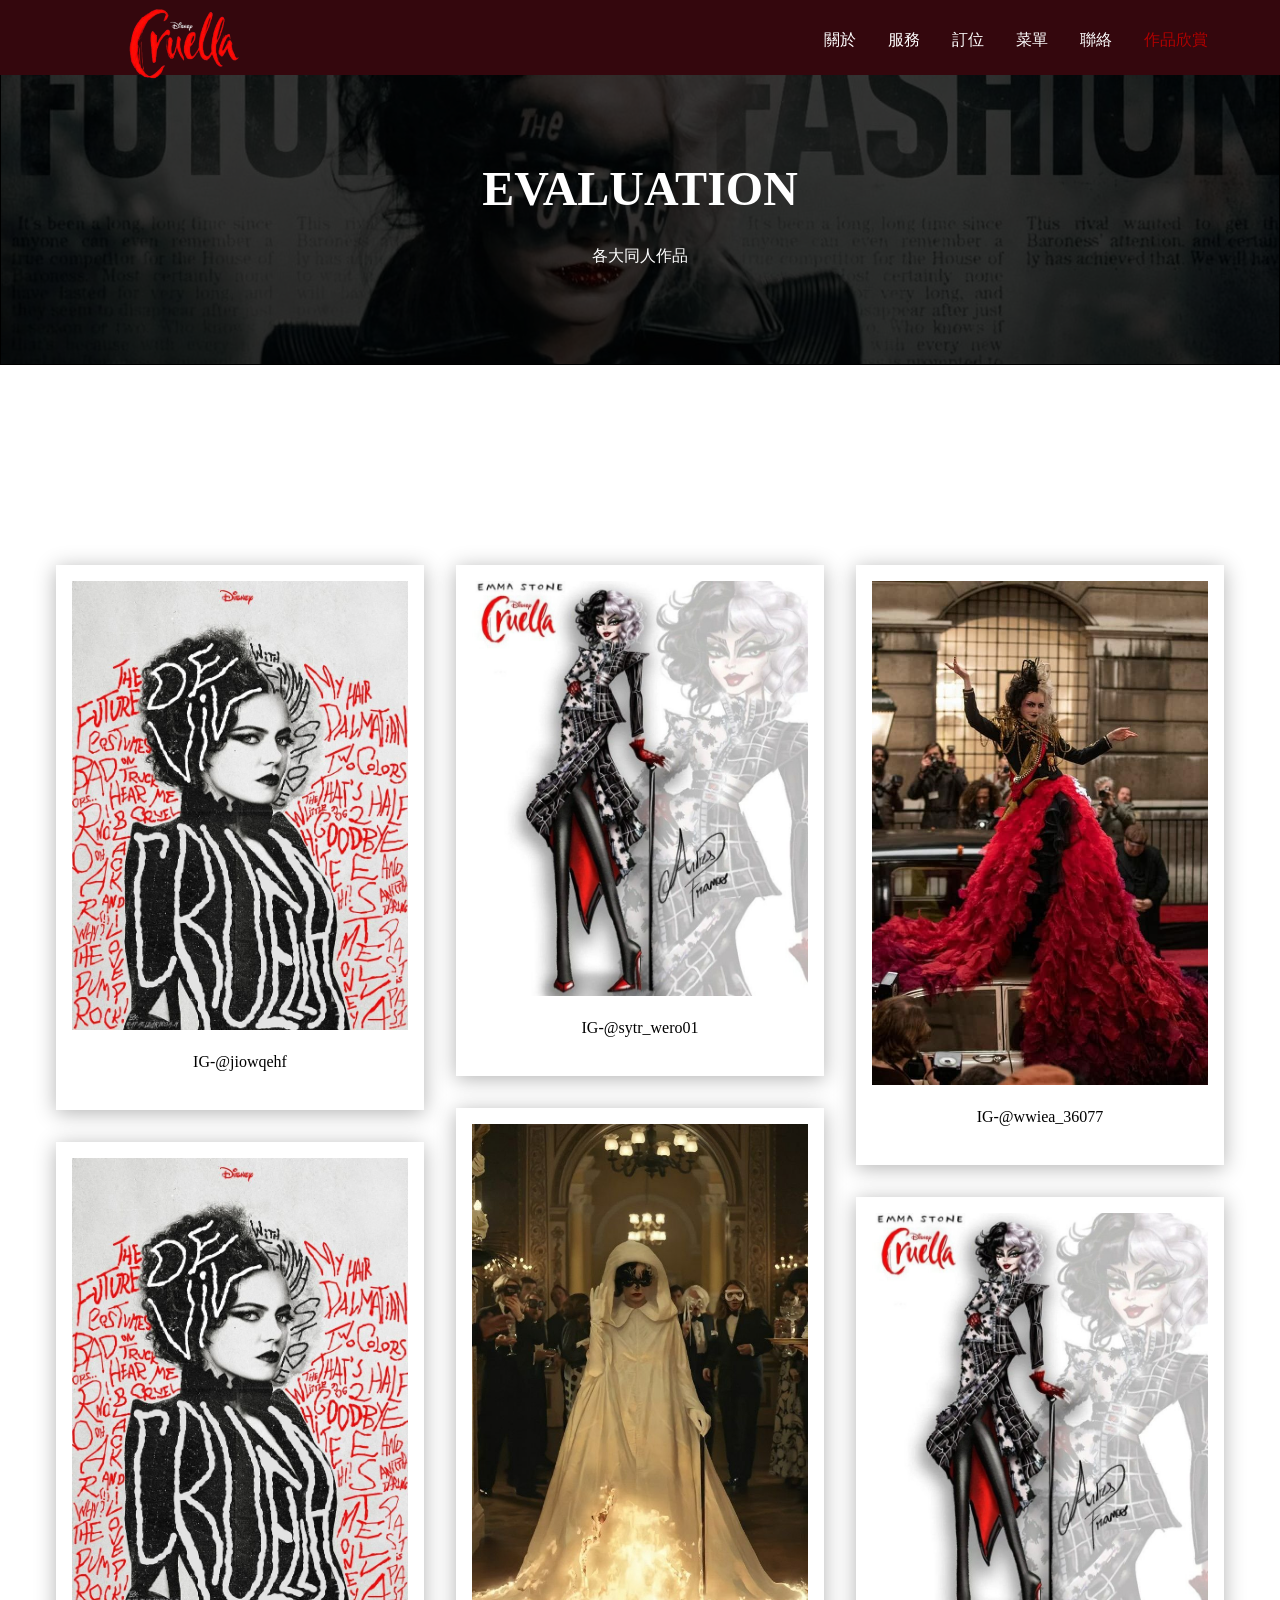
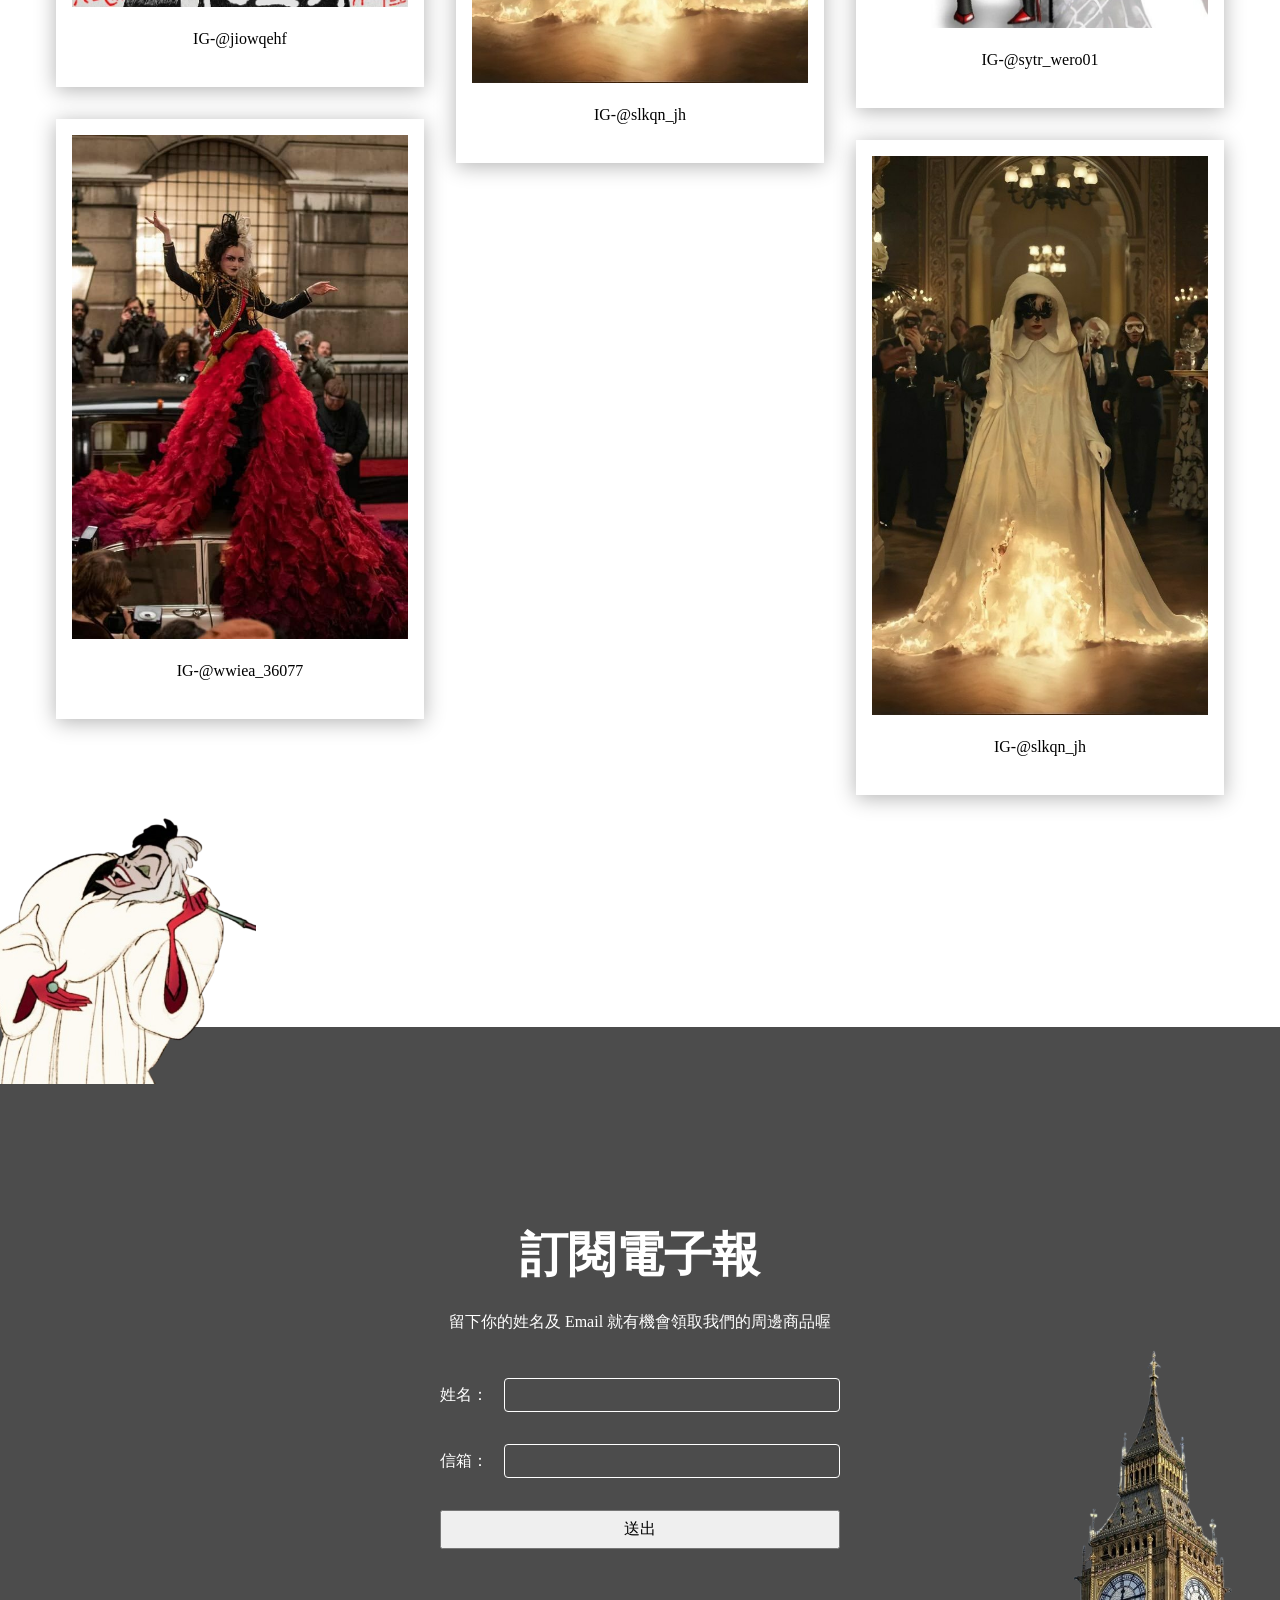
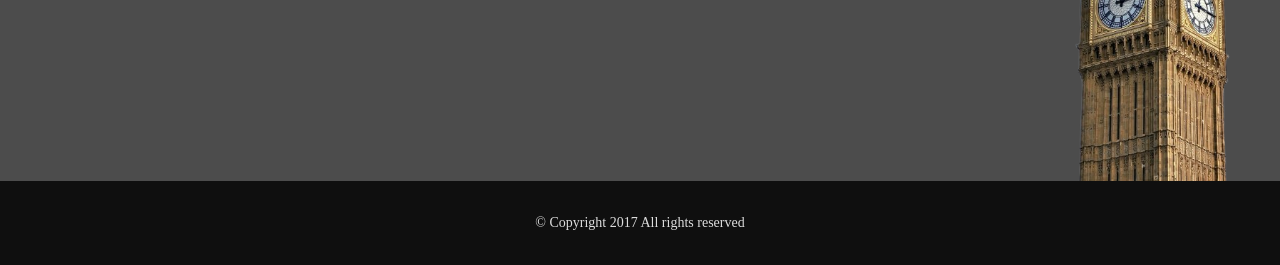
<file: evaluation.html>
<!DOCTYPE html>
<html lang="zh-Hent-TW">
<head>
	<meta charset="UTF-8">
	<meta name="viewport" content="width=device-width, initial-scale=1.0">
	<title>Cruella</title>
	<!-- Normalize -->
	<link rel="stylesheet" href="assets/css/normalize.css">
	<!-- Vendor -->
	<link rel="stylesheet" href="assets/vendor/owlcarousel2/assets/owl.carousel.min.css">
	<link rel="stylesheet" href="assets/vendor/fancybox3/jquery.fancybox.css">
	<!-- <link rel="stylesheet" href="assets/vendor/owlcarousel2/assets/owl.theme.default.min.css"> -->
	<!-- Custom -->
	<link rel="stylesheet" href="assets/css/style.css">
</head>
<body>
	<div class="wrapper">

		<!-- Start header -->
		<header class="header">
			<div class="navbar">
				<div class="container">
					<a href="#!" class="brand">
						<h1>rimoo café</h1>
					</a>
					<ul class="nav js-onePageNav">
						<li class="nav-item">
							<a href="index.html#about" class="nav-link">關於</a>
						</li>
						<li class="nav-item">
							<a href="index.html#service" class="nav-link">服務</a>
						</li>
						<li class="nav-item">
							<a href="index.html#reservation" class="nav-link">訂位</a>
						</li>
						<li class="nav-item">
							<a href="index.html#menu" class="nav-link">菜單</a>
						</li>
						<li class="nav-item">
							<a href="index.html#contact" class="nav-link">聯絡</a>
						</li>
						<li class="nav-item active">
							<a href="evaluation.html" class="nav-link">作品欣賞</a>
						</li>
						<!-- <a href="#!" class="close-btn">
							<span></span>
							<span></span>
						</a> -->
					</ul>
					<a href="#!" class="menu-toggle">
						<span></span>
						<span></span>
						<span></span>
					</a>
				</div>
			</div>
		</header>
		<!-- End header -->

		<!-- Start main -->
		<section class="main">
			
			<!-- Start page title -->
			<div class="page-title">
				<div class="mask-dark"></div>
				<div class="section-intro js-fadeInUp">
					<h2 class="title">EVALUATION</h2>
					<p class="para">各大同人作品</p>
				</div>
			</div>
			<!-- End page title -->

			<!-- Start evaluation -->
			<div class="hero">
				<div class="container">
					<div class="masonry-row">
						<div class="masonry-col">
							<div class="eval-card">
								<img class="image" src="assets/images/evaluation/002.jpg" alt="">
								<p class="para">IG-@jiowqehf</p>
							</div>
						</div>
						<div class="masonry-col">
							<div class="eval-card">
								<img class="image" src="assets/images/evaluation/001.jpg" alt="">
								<p class="para">IG-@sytr_wero01</p>
							</div>
						</div>
						<div class="masonry-col">
							<div class="eval-card">
								<img class="image" src="assets/images/evaluation/003.jpg" alt="">
								<p class="para">IG-@wwiea_36077</p>
							</div>
						</div>
						<div class="masonry-col">
							<div class="eval-card">
								<img class="image" src="assets/images/evaluation/004.jpg" alt="">
								<p class="para">IG-@slkqn_jh</p>
							</div>
						</div>
						<div class="masonry-col">
							<div class="eval-card">
								<img class="image" src="assets/images/evaluation/002.jpg" alt="">
								<p class="para">IG-@jiowqehf</p>
							</div>
						</div>
						<div class="masonry-col">
							<div class="eval-card">
								<img class="image" src="assets/images/evaluation/001.jpg" alt="">
								<p class="para">IG-@sytr_wero01</p>
							</div>
						</div>
						<div class="masonry-col">
							<div class="eval-card">
								<img class="image" src="assets/images/evaluation/003.jpg" alt="">
								<p class="para">IG-@wwiea_36077</p>
							</div>
						</div>
						<div class="masonry-col">
							<div class="eval-card">
								<img class="image" src="assets/images/evaluation/004.jpg" alt="">
								<p class="para">IG-@slkqn_jh</p>
							</div>
						</div>
					</div>
				</div>
			</div>
			<!-- End evaluation -->
			
		</section>
		<!-- End main -->

		<!-- Start footer -->
		<footer class="footer">
			<div class="mask-dark"></div>
			<div class="hero">
				<img src="assets/images/parallax/006.png" alt="" class="rellax parallax-6" data-rellax-speed="-2">
				<img src="assets/images/parallax/007.png" alt="" class="rellax parallax-7" data-rellax-speed="-2">
				<div class="container">
					<!-- <a href="#!" class="brand"></a>
					<ul class="nav">
						<li class="nav-item">
							<a href="" class="nav-link">關於</a>
						</li>
						<li class="nav-item">
							<a href="" class="nav-link">服務</a>
						</li>
						<li class="nav-item">
							<a href="" class="nav-link">訂位</a>
						</li>
						<li class="nav-item">
							<a href="" class="nav-link">菜單</a>
						</li>
						<li class="nav-item">
							<a href="" class="nav-link">聯絡</a>
						</li>
					</ul> -->
					<div class="section-intro js-fadeInUp">
						<h2 class="title">訂閱電子報</h2>
						<p class="para">留下你的姓名及 Email 就有機會領取我們的周邊商品喔</p>
					</div>

					<form class="form js-fadeInUp" action="http://www.newsleopard.com/mailverify.htm?x=0000000065862abb01658ae5d37d35b1" target="popupwindow" method="post" onsubmit="window.open('', 'popupwindow', 'yesscrollbars=,width=350,height=115');return true">
						<div class="form__item">
							<label class="form__label" for="name">姓名：</label>
							<input id="name" class="form__input" type="text" name="name">
						</div>
						<div class="form__item">
							<label class="form__label" for="mail">信箱：</label>
							<input id="mail" class="form__input" type="email" name="email">
						</div>
						<div class="form__item">
							<input class="form__submit btn btn-primary btn-lg" type="submit" value="送出">
						</div>
					</form>

				</div>
			</div>
			<div class="copyright">
				<p>© Copyright 2017 All rights reserved</p>
			</div>
		</footer>
		<!-- End footer -->

	</div>
</body>
<!-- JS -->
<!-- lib -->
<script src="assets/vendor/jquery/jquery-3.3.1.min.js"></script>
<!-- vendor -->
<script src="assets/vendor/masonry/masonry.pkgd.min.js"></script>
<!-- custom -->
<script>
	// 導覽列的變化
	// x = $('.navbar').height();
	// console.log(x);
	// 抓取視窗偵測滾動事件
	$(window).scroll(function(){
		scrolledPx = $(this).scrollTop(); //抓取滾動距離
		if(scrolledPx >= 80){ //條件判斷 "如果滾動距離大於200px"
			$('.navbar').addClass('active'); //加上 active class
		}else{
			$('.navbar').removeClass('active'); //移除 active class
		}
	})

	// 彈跳選單 or 下拉選單
	$('.menu-toggle').on('click', function(){
		$(this).toggleClass('active');
		$('.navbar .nav').toggleClass('active');
	})
	$('.nav-link').on('click', function(){
		$('.menu-toggle').removeClass('active');
		$('.navbar .nav').removeClass('active');
	})

	// Masonry
	$('.masonry-row').masonry({
		itemSelector: '.masonry-col'
	});

</script>

</html>
</file>
<file: assets/css/style.css>
/* Global 通用設定 */
*{
	-webkit-box-sizing: border-box; /* 針對舊版 Chrome/Safari */
    -moz-box-sizing: border-box;    /* 針對舊版 Firefox */
    box-sizing: border-box;
	position: relative;
}

html,body{
	font-family: 微軟正黑體;

}

h1,h2,h3,h4,h5,h6{
	/* 內距 */
	padding: 0;
	/* 外距 */
	margin: 0;
}

ul{
	/* 內距 */
	padding: 0;
	/* 外距 */
	margin: 0;
	/* 清單樣式清除 */
	list-style: none;
}

a{
	/* 文字裝飾清除 */
	text-decoration: none;
	color: gray;
	/* 關掉聚焦模式 */
	outline: none;
}

/*------------------------------------*\
    Layout
\*------------------------------------*/


/* layout排版 */
.container{
	/* 最大寬度 */
	max-width: 1200px;
	height: 50%;
	/* 外距-置中 */
	margin: 0 auto;
	/* 右內距 */
	padding-right: 16px;
	/* 左內距 */
	padding-left: 16px;
}

.row{
	margin-left: -16px;
	margin-right: -16px;
}
.row:after{
	content: '';
	display: block;
	clear: both;
}
.col-lg-6,.col-lg-4,.col-lg-3,
.col-md-6,.col-md-12,
.col-sm-12{
	float: left;
	/*border: 1px solid red;*/
	padding-left: 16px;
	padding-right: 16px;
}
.col-lg-6{
	width: 50%;
}
.col-lg-4{
	width: 33.3333333%;
}
.col-lg-3{
	width: 25%;
}
@media (max-width: 768px){
	.col-md-6{
		width: 50%;
	}
	.col-md-12{
		width: 100%;
	}
}
@media (max-width: 576px){
	.col-sm-12{
		width: 100%;
	}
}


/*------------------------------------*\
    Components 元件
\*------------------------------------*/

.animated-btn {
    padding: 15px 30px;
    font-size: 18px;
    font-weight: bold;
    color: white;
    background: linear-gradient(135deg, #5b070a, #223180ba); /* 漸層背景 */
    border: none;
    border-radius: 10px; /* 圓角設計 */
    cursor: pointer; /* 游標變成手指 */
    box-shadow: 0 4px 15px rgba(0, 0, 0, 0.1); /* 預設的輕微陰影 */
    /* 核心：設定轉場效果，讓變化變得平滑 */
    transition: all 0.3s ease-in-out;
    margin-right: 200px;
}

.container {
    text-align: center; /* 這樣裡面的按鈕就會水平置中 */
    /* text-align: right; 這樣就會靠右 */
}
.btn-center{
	/* 文字置中 */
	text-align: center;
}

.animat-btn {
    padding: 15px 30px;
    font-size: 18px;
    font-weight: bold;
    color: white;
    background: linear-gradient(135deg, #5b070a, #223180ba); /* 漸層背景 */
    border: none;
    border-radius: 10px; /* 圓角設計 */
    cursor: pointer; /* 游標變成手指 */
    box-shadow: 0 4px 15px rgba(0, 0, 0, 0.1); /* 預設的輕微陰影 */
    /* 核心：設定轉場效果，讓變化變得平滑 */
    transition: all 0.3s ease-in-out;
    margin-right: 25px;
}

.animat-btn:hover {
    transform: translateY(-3px) scale(1.05); /* 向上浮動並稍微放大 1.05 倍 */
    box-shadow: 0 10px 20px rgba(167, 119, 227, 0.4); /* 陰影變深且帶有顏色，產生發光感 */
    background: linear-gradient(135deg, #e43339, #0426daba); /* 反轉漸層方向 */
}

.animat-btn:active {
    transform: translateY(2px) scale(0.98); /* 往下壓並稍微縮小，模擬真實按壓感 */
    box-shadow: 0 2px 10px rgba(0, 0, 0, 0.1); /* 陰影變小 */
}

.animated-btn:hover {
    transform: translateY(-3px) scale(1.05); /* 向上浮動並稍微放大 1.05 倍 */
    box-shadow: 0 10px 20px rgba(167, 119, 227, 0.4); /* 陰影變深且帶有顏色，產生發光感 */
    background: linear-gradient(135deg, #e43339, #0426daba); /* 反轉漸層方向 */
}

.animated-btn:active {
    transform: translateY(2px) scale(0.98); /* 往下壓並稍微縮小，模擬真實按壓感 */
    box-shadow: 0 2px 10px rgba(0, 0, 0, 0.1); /* 陰影變小 */
}
.btn-secondary{
	background-color: #111111; /* 極深的黑色背景 */
    color: #ffffff; /* 白色文字 */
    border: 1px solid #111111; /* 黑色邊框 */
    padding: 10px 28px; /* 內邊距，讓按鈕看起來修長優雅 */
    font-size: 14px;
    font-family: "Helvetica Neue", Arial, sans-serif; /* 簡潔的無襯線字體 */
    letter-spacing: 1.5px; /* 增加字距，提升時尚高級感 */
    text-transform: uppercase; /* 強制全部大寫，看起來更有氣勢 */
    cursor: pointer;
    border-radius: 0; /* 取消圓角，使用銳利的直角展現叛逆感 */
    /* 轉場效果：背景色、邊框色與陰影的平滑過渡 */
    transition: all 0.4s ease;
}

.btn-secondary:hover{
	background-color: #8A0303; /* 對應你網頁標題的深紅色 */
    border-color: #8A0303; /* 邊框一起變色 */
    color: #ffffff;
    box-shadow: 0 4px 12px rgba(138, 3, 3, 0.4); /* 增加深紅色的發光陰影 */
    transform: translateY(-2px); /* 微微向上浮動 */
}

.btn-secondary-btn:active {
    transform: translateY(0); /* 壓回原位 */
    box-shadow: none; /* 移除陰影，營造扎實的點擊感 */
}

/* 按鈕尺寸 */
.btn-lg{
	/* 內距 */
	padding: 8px 32px;
}

.btn-group-center{
	text-align: center;
}
.btn-group-center .btn{
	background-color: #111111; /* 極深的黑色背景 */
    color: #ffffff; /* 白色文字 */
    border: 1px solid #111111; /* 黑色邊框 */
    padding: 10px 28px; /* 內邊距，讓按鈕看起來修長優雅 */
    font-size: 14px;
    font-family: "Helvetica Neue", Arial, sans-serif; /* 簡潔的無襯線字體 */
    letter-spacing: 1.5px; /* 增加字距，提升時尚高級感 */
    text-transform: uppercase; /* 強制全部大寫，看起來更有氣勢 */
    cursor: pointer;
    border-radius: 0; /* 取消圓角，使用銳利的直角展現叛逆感 */
    /* 轉場效果：背景色、邊框色與陰影的平滑過渡 */
    transition: all 0.4s ease;
}

.btn-group-center .btn:hover{
	background-color: #8A0303; /* 對應你網頁標題的深紅色 */
    border-color: #8A0303; /* 邊框一起變色 */
    color: #ffffff;
    box-shadow: 0 4px 12px rgba(138, 3, 3, 0.4); /* 增加深紅色的發光陰影 */
    transform: translateY(-2px); /* 微微向上浮動 */
}

.btn-group-center.btm-btn:active {
    transform: translateY(0); /* 壓回原位 */
    box-shadow: none; /* 移除陰影，營造扎實的點擊感 */
}

.btn-group-right{
	text-align: right;
}

.btn-group-right .btn{
	margin-left: 24px;
}

@media (max-width: 576px){
	.btn-group-center{
		display: flex;
		flex-direction: column;
		width: 240px;
		margin: 0 auto;
	}
	.btn-group-center .btn{
		margin-bottom: 24px;
	}
	.btn-group-center .btn:last-child{
		margin-bottom: 0;
	}
}

.cruella-btn {
    /* 基礎外觀與大小 */
    display: inline-block;
    padding: 14px 36px;       /* 上下 14px，左右 36px（可自行加大數值） */
    font-size: 18px;          /* 文字大小 */
    font-weight: bold;
    letter-spacing: 2px;      /* 字距拉開更有時尚感 */
    text-decoration: none;
    margin-top: -20px;
    
    /* 顏色與圓角 */
    color: #ffffff;           /* 文字顏色：白 */
    background-color: #E4D7AF;/* 背景顏色：原網頁的深綠色（若要更配庫伊拉可改 #000 黑色） */
    border-radius: 50px;      /* 圓角：50px 即可達到完全平滑的膠囊圓角 */
    
    /* 邊框與陰影設定 */
    border: 2px solid transparent;
    box-shadow: 0 4px 15px rgba(0, 0, 0, 0.2);
    
    /* 動態過渡效果（關鍵：讓所有變化在 0.3 秒內平滑發生） */
    transition: all 0.3s ease-in-out;
    cursor: pointer;
}

/* 滑鼠懸停時的動畫效果 (Hover) */
.cruella-btn:hover {
    background-color: #580909; /* 懸停時顏色微變亮（若背景是黑色，這裏可改紅色 #ff0033） */
    transform: translateY(-3px);/* 按鈕往上微浮 3px，增加立體互動感 */
    
    /* 產生一個帶有庫伊拉叛逆感的華麗光暈/陰影擴散效果 */
    box-shadow: 0 8px 25px rgba(18, 84, 53, 0.5); 
}

/* 滑鼠點擊瞬間的效果 (Active) */
.cruella-btn:active {
    transform: translateY(-1px); /* 點擊時往下壓一點，模擬真實按鈕回饋 */
    box-shadow: 0 4px 10px rgba(0, 0, 0, 0.3);
}

/* image-container */
.image-container{
	width: 100%;
}
.image-container:before{
	content: '';
	display: block;
	width: 100%;
	padding-top: 75%;
}
.image-container .image{
	position: absolute;
	top: 0;
	left: 0;
	width: 100%;
	height: 100%;
	background-position: center;
	background-size: cover;
	background-repeat: no-repeat;
}



/* 外層容器 */
.cruella-custom-frame {
    position: relative;
    width: 100%;
    max-width: 500px; /* 根據你網頁需求調整寬度 */
    margin: 50px auto; /* 上方多留一點空間給標籤 */
    display: flex;
    justify-content: center;
    align-items: center;
}

/* 背景傾斜層共用設定 */
.bg-layer {
    position: absolute;
    /* 讓背景層比圖片大一點點，形成外框感 */
    top: -12px; 
    left: -12px;
    right: -12px;
    bottom: -12px;
    border-radius: 15px; /* 外框圓角 */
    z-index: 1;
    transition: transform 0.4s cubic-bezier(0.25, 0.8, 0.25, 1);
}

/* 米色底層 (向左傾斜) */
.beige-layer {
    background-color: #e5e0d3;
    transform: rotate(-3deg);
    box-shadow: 2px 4px 15px rgba(0, 0, 0, 0.1);
}

/* 酒紅色中層 (向右傾斜) */
.red-layer {
    background-color: #7a3a42;
    transform: rotate(2deg);
    box-shadow: 2px 4px 15px rgba(0, 0, 0, 0.2);
}

/* 圖片包裝層 */
.image-wrapper {
    position: relative;
    z-index: 2;
    width: 100%;
}

/* 確保圖片有圓角並貼合 */
.main-img {
    display: block;
    width: 100%;
    height: auto;
    border-radius: 10px; /* 圖片主體圓角 */
    box-shadow: 0 8px 20px rgba(0, 0, 0, 0.3);
    transition: filter 0.4s ease;
}

.cruella-badge {
    position: absolute;
    top: -20px; /* 讓標籤剛好一半在圖片外 */
    left: 50%;
    transform: translateX(-50%);
    background-color: #ffffff;
    border: 2px solid #d4af37; /* 金色邊框 */
    border-radius: 12px;
    padding: 6px 18px;
    display: flex;
    align-items: center;
    gap: 8px;
    font-family: Arial, sans-serif;
    font-weight: bold;
    color: #333;
    box-shadow: 0 4px 10px rgba(0, 0, 0, 0.15);
    z-index: 3;
    transition: all 0.3s ease;
}

/* 標籤裡的小圓圖示 */
.badge-icon {
    width: 14px;
    height: 14px;
    background: radial-gradient(circle at 30% 30%, #e0e0e0, #999999);
    border-radius: 50%;
    display: inline-block;
}

/* ==========================================
   ⚡️ 滑鼠移入的動畫效果
   ========================================== */

/* 滑鼠移入時，背景層旋轉角度變大，製造華麗展開感 */
.cruella-custom-frame:hover .beige-layer {
    transform: rotate(-6deg) scale(1.02);
}

.cruella-custom-frame:hover .red-layer {
    transform: rotate(4deg) scale(1.02);
}

/* 滑鼠移入時，標籤微幅往上浮動 */
.cruella-custom-frame:hover .cruella-badge {
    transform: translateX(-50%) translateY(-5px);
    box-shadow: 0 6px 15px rgba(0, 0, 0, 0.2);
}

/* 圖片稍微變亮 */
.cruella-custom-frame:hover .main-img {
    filter: brightness(1.05);
}
/* navbar */
.navbar{
	height: 75px;
	background-color: #34070d;
	/* 固定定位 */
	position: fixed;
	top: 0;
	left: 0;
	width: 100%;
	/* 層級 */
	z-index: 500;
}

.navbar.active{
	height: 64px;
	border-bottom: 0px;
	background-color: rgba(0,0,0,0.8);
}


.navbar h1{
	display: inline-block;
	line-height: 100px;
	vertical-align: top;
}

.brand{
	display: inline-block;
	width: 200px;
	height: 80px;
	background-image: url('../images/common/logo.png');
	/* 背景圖縮至內容框 */
	background-size: contain;
	/* 背景圖在中央 */
	background-position: center;
	/* 背景圖不重複 */
	background-repeat: no-repeat;
	/* 文字縮排寬度百分比 */
	text-indent: 100%;
	/* 強制不換行 */
	white-space: norwrap;
	/* 超出範圍隱藏 */
	overflow: hidden;
	margin-right: 500px;
}

.navbar.active .brand{
	width: 160px;
	height: 64px;
}

.navbar .nav{
	/* 浮動 */
	float: right;
}

.navbar .nav-item{
	/* 浮動 */
	float: left;
}

.navbar .nav-link{
	display: inline-block;
	color: #FFFFFF;
	/* 行高 */
	line-height: 20px;
	/* 內距 */
	padding: 30px 16px;
	transition: all 0.3s;
}

.navbar .nav-link:hover{
	color: red;
}

.navbar .nav .nav-link:hover,
.navbar .nav .nav-item.active .nav-link{
	color: 	#AE0000;
}


@media (max-width: 768px){
	.navbar .nav{
		position: fixed;
		top: 0;
		left: 0;
		width: 100%;
		height: 100%;
		background-color: #000;
		z-index: 500;

		display: flex;
		justify-content: center;
		flex-direction: column;
		
		opacity: 0;
		visibility: hidden;
		transition: all 0.3s;
	}
	.navbar .nav.active{
		opacity: 1;
		visibility: visible;
	}
	.navbar .nav .nav-item{
		float: none;
	}
	.navbar .nav .nav-item .nav-link{
		width: 100%;
		padding: 12px 16px;
		text-align: center;
	}
}

.menu-toggle { 
	width: 48px;
	 height: 48px;
	  float: right;
	   margin-top: 8px; 
	   padding: 12px 8px; 
	   display: none; /* 平時隱藏，手機版才顯示 */ 
	   z-index: 600; 
	} 


.menu-toggle span{
	width: 32px;
	height: 2px;
	display: block;
	background-color: #d5a26f;
	/*margin-bottom: 8px;*/
	position: absolute;
	left: 50%;
	transform: translate(-50%,0);
	transition: all 0.3s;
}
.menu-toggle span:nth-child(1){
	top: 12px;
}
.menu-toggle.active span:nth-child(1){
	top: 50%;
	transform: translate(-50%,-50%) rotate(45deg);
}
.menu-toggle span:nth-child(2){
	top: 22px;
}
.menu-toggle.active span:nth-child(2){
	opacity: 0;
}
.menu-toggle span:nth-child(3){
	top: 32px;
}
.menu-toggle.active span:nth-child(3){
	top: 50%;
	transform: translate(-50%,-50%) rotate(-45deg);
}


/* close-btn */
.close-btn{
	width: 48px;
	height: 48px;
	position: absolute;
	right: 16px;
	top: 8px;
	display: none;
}
@media (max-width: 768px){
	.close-btn{
		display: block;
	}
}
.close-btn span{
	width: 40px;
	height: 2px;
	background-color: #d5a26f;
	display: block;
	position: absolute;
	top: 50%;
	left: 50%;
	transform: translate(-50%,-50%);
}
.close-btn span:nth-child(1){
	transform: translate(-50%,-50%) rotate(45deg);
}
.close-btn span:nth-child(2){
	transform: translate(-50%,-50%) rotate(-45deg);
}

/* hero */
.hero{
	padding-top: 200px;
	padding-bottom: 200px;
}
@media (max-width: 768px){
	.hero{
		padding-top: 80px;
		padding-bottom: 80px;
	}
}
.hero.hero-bg-white{
	background-color: #fefefe;
}
.hero.hero-bg-grey{
	background-color: #2D2525;
}


/* jumbotron */
.jumbotron{
	border: 1px solid #000;
	padding-top: 184px;
	padding-bottom: 120px;
	/*background-image: url('../images/bg/bg001.jpg');*/
	background-position: center;
	background-size: cover;
	background-attachment: fixed;
}
.jumbotron .mask-dark{
	background-color: rgba(0,0,0,0.2);
}
.jumbotron .logo-image{
	width: 320px;
	height: 320px;
	background-image: url('../images/common/logo-w.png');
	background-position: center;
	background-size: contain;
	background-repeat: no-repeat;
	margin: 0 auto;
}
@media (max-width: 768px){
	.jumbotron{
		padding-top: 144px;
		padding-bottom: 80px;
	}
	.jumbotron .logo-image{
		width: 200px;
		height: 200px;
	}
}

/* mask */
.mask-dark{
	position: absolute;
	width: 100%;
	height: 100%;
	left: 0;
	top: 0;
	background-color: rgba(0,0,0,0.7);
}

/* about-preview */
@media (max-width: 768px){
	.about-preview{
		margin-bottom: 48px;
	}
}
.about-preview .title{
	font-size: 32px;
	color: white ;
	margin-bottom: 24px;
	margin-top: 80px;
}
@media (max-width: 992px){
	.about-preview .title{
		margin-top: 0;
	}
}
.about-preview .para{
	font-size: 16px;
	line-height: 32px;
	color: white ;
	margin-bottom: 24px;
}

/* section-intro */
.section-intro{
	text-align: center;
	margin-bottom: 40px;
}
.section-intro .title{
	font-size: 48px;
	color: white;
	margin-bottom: 24px;
}
.section-intro .para{
	font-size: 16px;
	line-height: 32px;
	color: white;
}
@media (max-width: 768px){
	.section-intro .title{
		font-size: 32px;
	}
}

/* service-item */
@media (max-width: 768px){
	.service-item{
		margin-bottom: 48px;
	}
	.service-group [class^="col-"]:last-child .service-item{
		margin-bottom: 0;
	}
}
.service-item .preview{
	padding-top: 16px;
}
.service-item .title{
	font-size: 24px;
	color: #870100;
	margin-bottom: 8px;

	white-space: nowrap;
	overflow: hidden;
	text-overflow: ellipsis;
}
.service-item .subtitle{
	font-size: 14px;
	color: black;
	margin-bottom: 16px;
}
.service-item .para{
	color: #333;
	font-size: 16px;
	line-height: 24px;
	margin-bottom: 24px;

	/*border: 1px solid #000;*/
	height: 72px;
	overflow: hidden;
}

/* reservation */
.reservation{
	background-image: url('../images/bg/bg001.jpg');
	background-position: center;
	background-size: cover;
	background-attachment: fixed;
}
.reservation .section-intro .title,
.reservation .section-intro .para{
	color: #fefefe;
}

/* menu-list */
.menu-list{
	margin-bottom: 64px;
}
.menu-list:last-child{
	margin-bottom: 0;
}
.menu-list .title-bar{
	/*border: 1px solid #000;*/
	margin-bottom: 24px;
}
.menu-list .title-bar:after{
	content: '';
	display: block;
	clear: both;
}
.menu-list .title-bar .title{
	font-size: 24px;
	line-height: 40px;
	color: #870100;
	float: left;
	padding-left: 16px;
}
.menu-list .title-bar .title:before{
	content: '';
	display: inline-block;
	width: 4px;
	height: 24px;
	background-color: #870100;
	
	position: absolute;
	left: 0;
	top: 50%;
	transform: translate(0,-50%);
}
.menu-list .title-bar .btn{
	padding-top: 8px;
	padding-bottom: 8px;
	float: right;
}
.menu-list .list-item .image-container{
	margin-bottom: 16px;
}
.menu-list .list-item .image-container:before{
	padding-top: 100%;
}
.menu-list .list-item .title{
	font-size: 18px;
	color: #fad085;
	line-height: 24px;
	margin-bottom: 8px;
}
.menu-list .list-item .subtitle{
	font-size: 14px;
	color: #870100;
	opacity: 0.5;
}
@media (max-width: 768px){
	.menu-list .list-item{
		/*margin-bottom: 48px;*/
	}
}

/* owl-carousel */
.owl-theme .owl-dots{
	display: flex;
	justify-content: center;
	margin-top: 24px;
}
@media (max-width: 768px){
	.owl-theme .owl-dots{
		margin-bottom: 24px;
	}
}
.owl-theme button.owl-dot{
	display: inline-block;
	vertical-align: top;
	width: 15px;
	height: 15px;
	border-radius: 50%;
	background-color: #ccc;
	outline: none;
	margin: 0 4px;
}
.owl-theme button.owl-dot.active{
	background-color: #870100;
}
.owl-theme .owl-nav{
	position: absolute;
	top: calc((100% - 106px) / 2);
	width: 100%;
}
.owl-theme .owl-nav button.owl-prev,
.owl-theme .owl-nav button.owl-next{
	width: 40px;
	height: 40px;
	border-radius: 50%;
	background-color: #870100;
	outline: none;
	color: #fff;
	box-shadow: 0 3px 5px rgba(0,0,0,0.5);
	position: absolute;
	transform: translate(0,-50%);
	top: 0;
	opacity: 0.5;
	transition: all 0.3s;
}
.owl-theme:hover .owl-nav button.owl-prev,
.owl-theme:hover .owl-nav button.owl-next{
	opacity: 1;
}
@media (max-width: 768px){
	.owl-theme .owl-nav button.owl-prev,
	.owl-theme .owl-nav button.owl-next{
		opacity: 1;
	}
}
.owl-theme .owl-nav button.owl-prev{
	left: -16px;
}
.owl-theme .owl-nav button.owl-next{
	right: -16px;
}



/* contact */
.contact-info{
	padding-top: 40px;
}
.contact-info .info-item{
	margin-bottom: 24px;
}
.contact-info .info-item .title{
	color: #870100;
	margin-bottom: 16px;
}
.contact-info .info-item .title span{
	display: inline-block;
	border-bottom: 2px solid #870100;
	line-height: 36px;
}
.contact-info .info-item .info{
	line-height: 32px;
}
.map-container{
	width: 100%;
	padding-top: 75%;
}
.map-container iframe{
	position: absolute;
	top: 0;
	left: 0;
}

/* footer */
.footer{
	background-image: url('../images/bg/bg003.jpg');
	background-position: center;
	background-size: cover;
	background-attachment: fixed;
}
.footer .brand{
	width: 240px;
	height: 240px;
	display: block;
	margin: 0 auto;
	background-image: url('../images/common/logo-w.png');
	background-position: center;
	background-size: contain;
}
@media (max-width: 768px){
	.footer .brand{
		width: 200px;
		height: 200px;
	}
}
.footer .nav{
	display: flex;
	justify-content: center;
}
.footer .nav .nav-link{
	display: block;
	color: #fefefe;
	padding: 24px;
	line-height: 24px;
	transition: all 0.3s;
}
@media (max-width: 768px){
	.footer .nav .nav-link{
		padding: 24px 8px;
	}
}
.footer .nav .nav-link:hover{
	color: #d5a26f;
}
.footer .copyright{
	background-color: rgba(0,0,0,0.8);
	color: #ddd;
	text-align: center;
	line-height: 24px;
	padding: 16px 0;
	font-size: 14px;
}
.footer .section-intro .title,
.footer .section-intro .para{
	color: #fff;
}

/* form */
.form{
	max-width: 400px;
	margin: 0 auto;
}
.form__item{
	display: flex;
	margin-bottom: 32px;
	align-items: center;
}
.form__label{
	color: #fff;
	margin-right: 16px;
}
.form__input{
	display: inline-block;
	flex: 1;
	border: 1px solid #fff;
	line-height: 32px;
	background-color: transparent;
	color: #fff;
	border-radius: 4px;
	padding: 0 8px;
	outline: none;
}
.form__input:focus{
	border: 1px solid #d5a26f;
}
.form__submit{
	flex: 1;
}

/* hidden */
.desktop-hidden{
	display: none;
}
@media (max-width: 768px){
	.desktop-hidden{
		display: block;
	}
	.mobile-hidden{
		display: none;
	}
}

/* parallax */
.rellax{
	position: absolute;
}
@media (max-width: 1024px){
	.rellax{
		display: none;
	}
}
.parallax-1{
	width: 30%;
	right: 0;
	top: -20%;
}
.parallax-2{
	width: 60%;
	left: -30%;
	top: -55%;
}
.parallax-3{
	width: 25%;
	right: 0;
	top: -15%;
}
.parallax-4{
	width: 35%;
	left: 0;
	top: -15%;
}
.parallax-5{
	width: 70%;
	left: 50%;
	top: -30%;
}
.parallax-6{
	width: 25%;
	left: -5%;
	top: -35%;
}
.parallax-7{
	width: 20%;
	right: 0%;
	bottom: 0%;
}

/* evaluation page */

/* page title */
.page-title{
	padding-top: 160px;
	padding-bottom: 76px;
	border: 1px solid #000;
	background-image: url('../images/bg/bg002.jpg');
	background-size: cover;
	background-position: center;
	background-repeat: no-repeat;
}
.page-title .section-intro{
	margin-bottom: 0;
}
.page-title .section-intro .title,
.page-title .section-intro .para{
	color: #fff;
}

/* eval card */
.eval-card{
	padding: 16px;
	box-shadow: 0 3px 20px rgba(0,0,0,0.3);
	margin-bottom: 32px;
}
.eval-card .image{
	display: block;
	width: 100%;
	margin-bottom: 16px;
}
.eval-card .para{
	line-height: 32px;
	font-size: 16px;
}

.masonry-row{
	margin-left: -16px;
	margin-right: -16px;
}
.masonry-col{
	padding-left: 16px;
	padding-right: 16px;
	width: 33.333333%;
}
@media (max-width: 768px){
	.masonry-col{
		width: 50%;
	}
}
@media (max-width: 576px){
	.masonry-col{
		width: 100%;
	}
}
</file>
